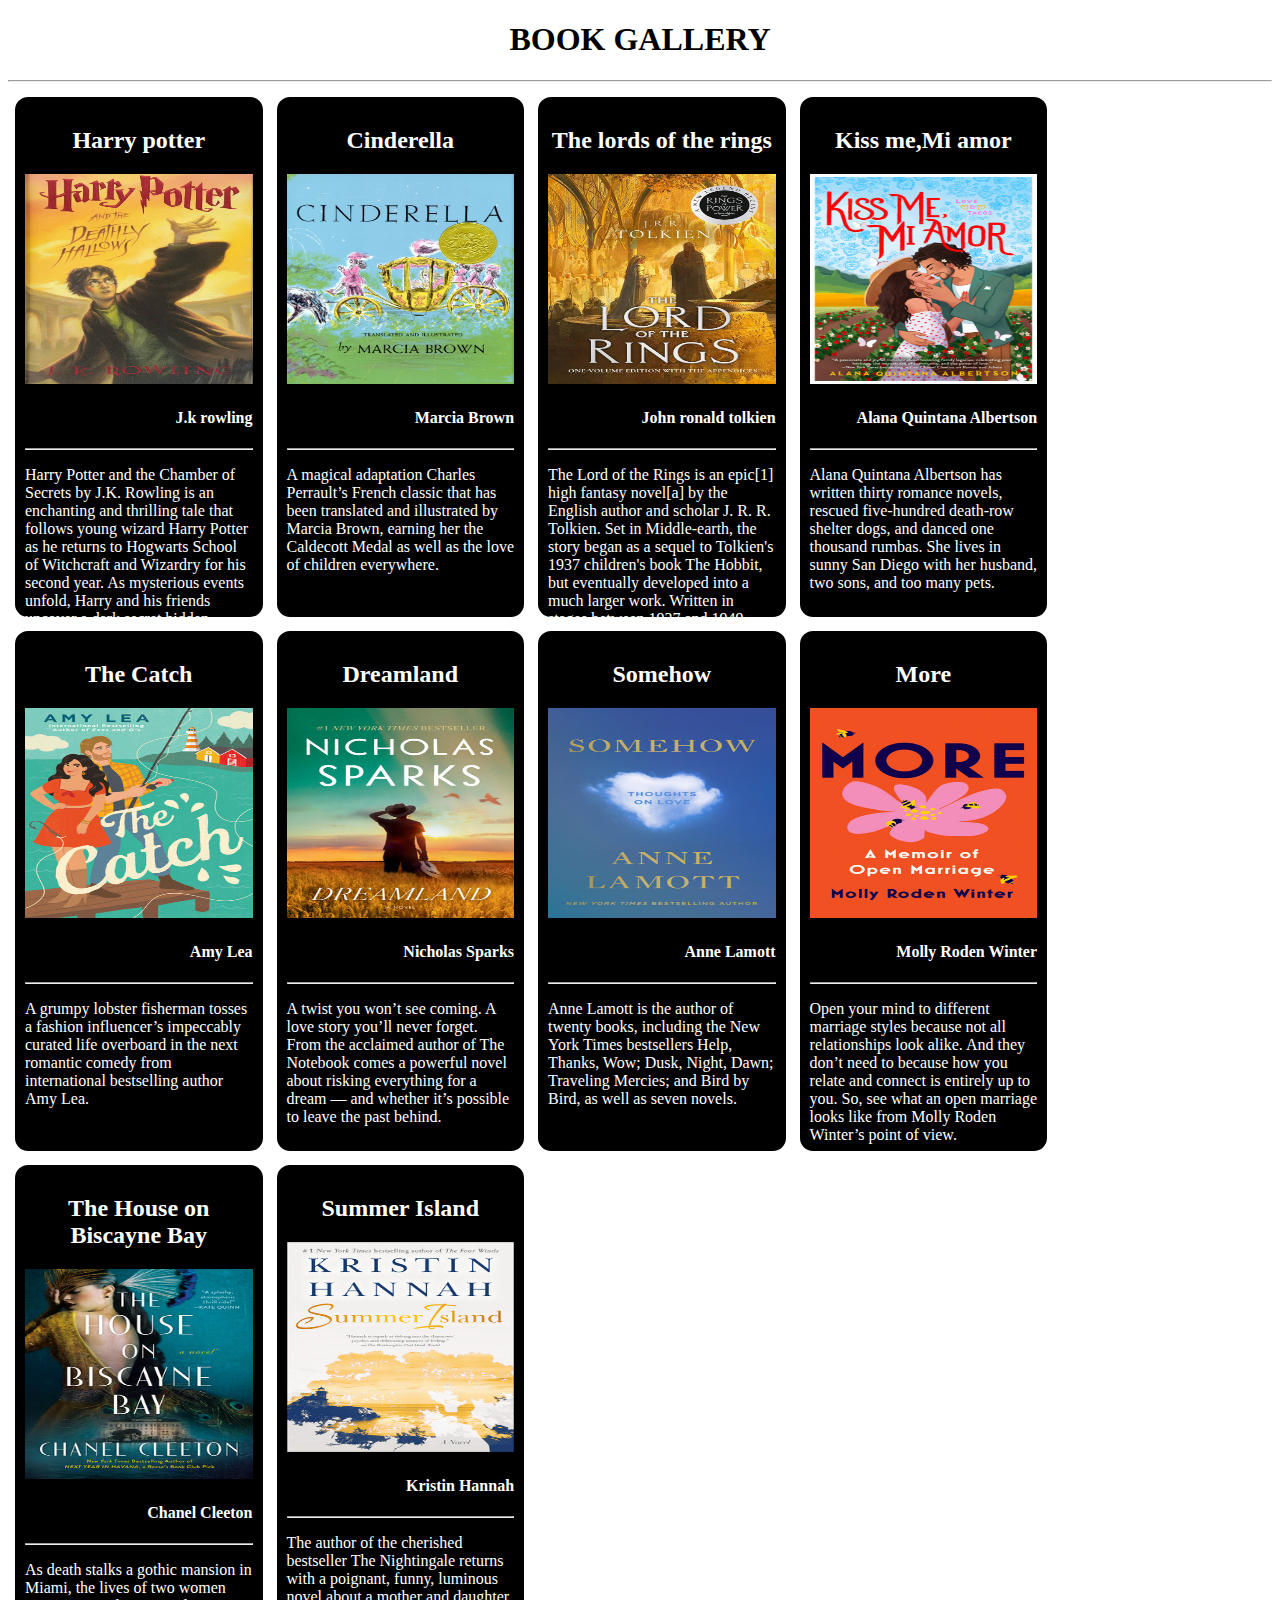
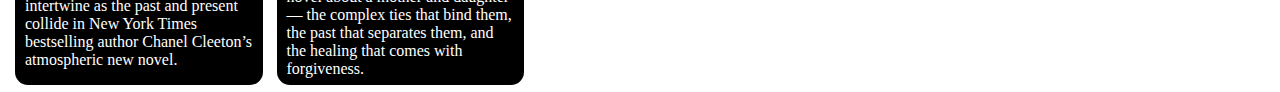
<file: index.html>
<!DOCTYPE html>
<html lang="en">
<head>
    <meta charset="UTF-8">
    <meta name="viewport" content="width=device-width, initial-scale=1.0">
    <title>Document</title>
    <link rel="stylesheet" href="./gallerytask.css">
</head>
<body>
    <h1><center>BOOK GALLERY</center></h1><hr>
    <div class="col col1">
        <h2>Harry potter</h2>
        <img src="./images/811t1pfIZXL._AC_UF1000,1000_QL80_.jpg" alt="">
        <h4>J.k rowling</h4>
        <hr>
        <p>Harry Potter and the Chamber of Secrets by J.K. Rowling is an enchanting and thrilling tale that follows young wizard Harry Potter as he returns to Hogwarts School of Witchcraft and Wizardry for his second year. As mysterious events unfold, Harry and his friends uncover a dark secret hidden within the school's depths.</p>
    </div>

    <div class="col col2">
        <h2>Cinderella</h2>
        <img src="./images/cvr9780689814747_9780689814747_hr.jpg" alt="">
        <h4> Marcia Brown</h4>
        <hr>
        <p>A magical adaptation Charles Perrault’s French classic that has been translated and illustrated by Marcia Brown, earning her the Caldecott Medal as well as the love of children everywhere.</p>
    </div>
    
    <div class="col col3">
        <h2>The lords of the rings</h2>
        <img src="./images/71VjmMcE-rL._AC_UF1000,1000_QL80_.jpg" alt="">
        <h4>John ronald tolkien</h4>
        <hr>
        <p>The Lord of the Rings is an epic[1] high fantasy novel[a] by the English author and scholar J. R. R. Tolkien. Set in Middle-earth, the story began as a sequel to Tolkien's 1937 children's book The Hobbit, but eventually developed into a much larger work. Written in stages between 1937 and 1949.</p>

    </div>
    <div class="col col4">
        <h2>Kiss me,Mi amor</h2>
        <img src="./images/9780593336243.jpg" alt="">
        <h4> Alana Quintana Albertson</h4>
        <hr>
        <p>Alana Quintana Albertson has written thirty romance novels, rescued five-hundred death-row shelter dogs, and danced one thousand rumbas. She lives in sunny San Diego with her husband, two sons, and too many pets.</p>
    </div>

    <div class="col col5">
        <h2>The Catch</h2>
        <img src="./images/9780593336618.jpg" alt="">
        <h4>Amy Lea</h4>
        <hr>
        <p> A grumpy lobster fisherman tosses a fashion influencer’s impeccably curated life overboard in the next romantic comedy from international bestselling author Amy Lea.</p>
    </div>

    <div class="col col1">
        <h2>Dreamland</h2>
        <img src="./images/9780593449578.jpg" alt="">
        <h4>Nicholas Sparks</h4>
        <hr>
        <p>A twist you won’t see coming. A love story you’ll never forget. From the acclaimed author of The Notebook comes a powerful novel about risking everything for a dream — and whether it’s possible to leave the past behind.</p>
    </div>

    <div class="col col2">
        <h2>Somehow</h2>
        <img src="./images/9780593714416.jpg" alt="">
        <h4>Anne Lamott</h4>
        <hr>
        <p>Anne Lamott is the author of twenty books, including the New York Times bestsellers Help, Thanks, Wow; Dusk, Night, Dawn; Traveling Mercies; and Bird by Bird, as well as seven novels.</p>
    </div>
    
    <div class="col col3">
        <h2>More</h2>
        <img src="./images/9780385549455.jpg" alt="">
        <h4>Molly Roden Winter</h4>
        <hr>
        <p>Open your mind to different marriage styles because not all relationships look alike. And they don’t need to because how you relate and connect is entirely up to you. So, see what an open marriage looks like from Molly Roden Winter’s point of view.</p>

    </div>
    <div class="col col4">
        <h2>The House on Biscayne Bay</h2>
        <img src="./images/9780593440506.jpg" alt="">
        <h4>  Chanel Cleeton</h4>
        <hr>
        <p>As death stalks a gothic mansion in Miami, the lives of two women intertwine as the past and present collide in New York Times bestselling author Chanel Cleeton’s atmospheric new novel.</p>
    </div>

    <div class="col col5">
        <h2>Summer Island</h2>
        <img src="./images/9780345483447.jpg" alt="">
        <h4> Kristin Hannah</h4>
        <hr>
        <p>The author of the cherished bestseller The Nightingale returns with a poignant, funny, luminous novel about a mother and daughter — the complex ties that bind them, the past that separates them, and the healing that comes with forgiveness.</p>
    </div>

    
</body>
</html>
</file>
<file: gallerytask.css>
body{
    background-color:white;
}
.col{
    width: 18%;
    height: 500px;
    border:white solid 7px;
    border-radius: 20px;
    float: left;
    background-color:black;
    color:white;
    padding: 10px;
   
}
img{
    
    width: 100%;
    height: 210px;
}
h1{
    color:black;
}
h2{
    color:white;
    text-align: center;
}
h4{
    color:white;
    text-align: end;
}
p{
    color:white;
}
</file>
